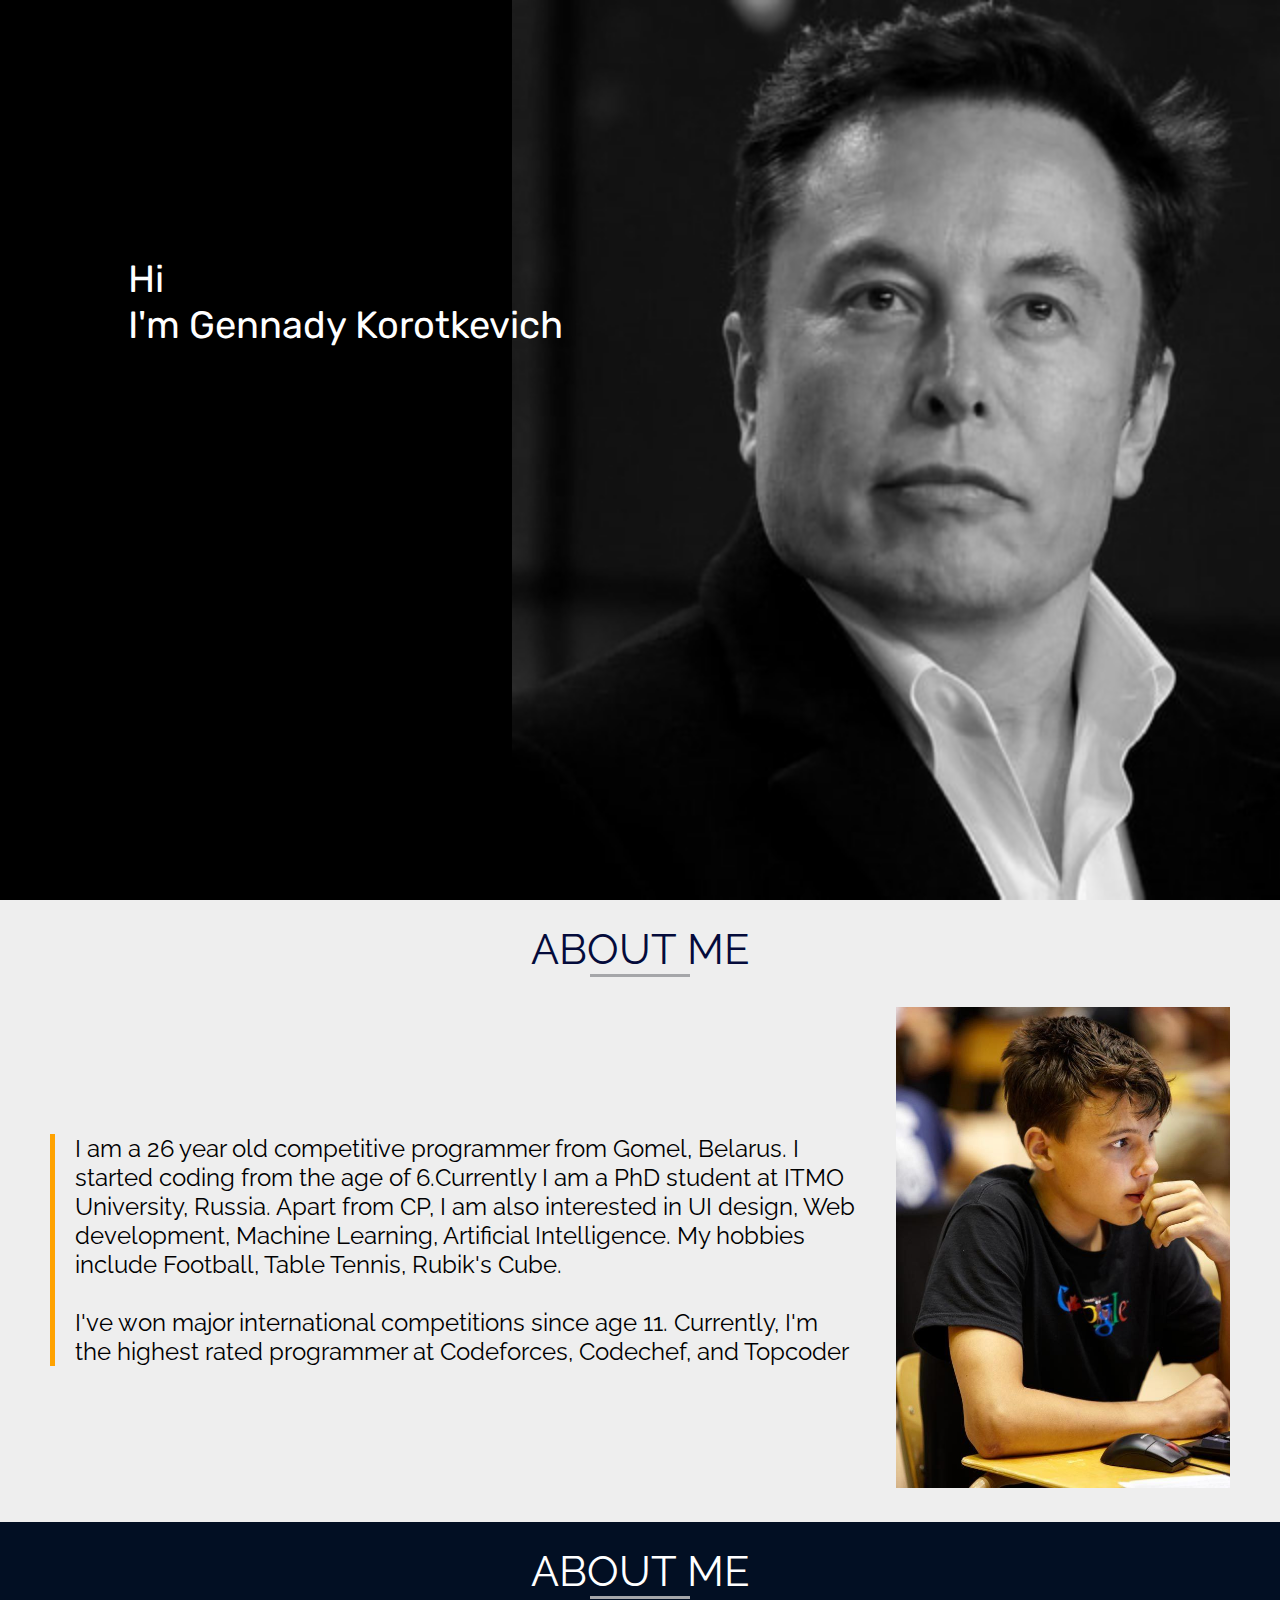
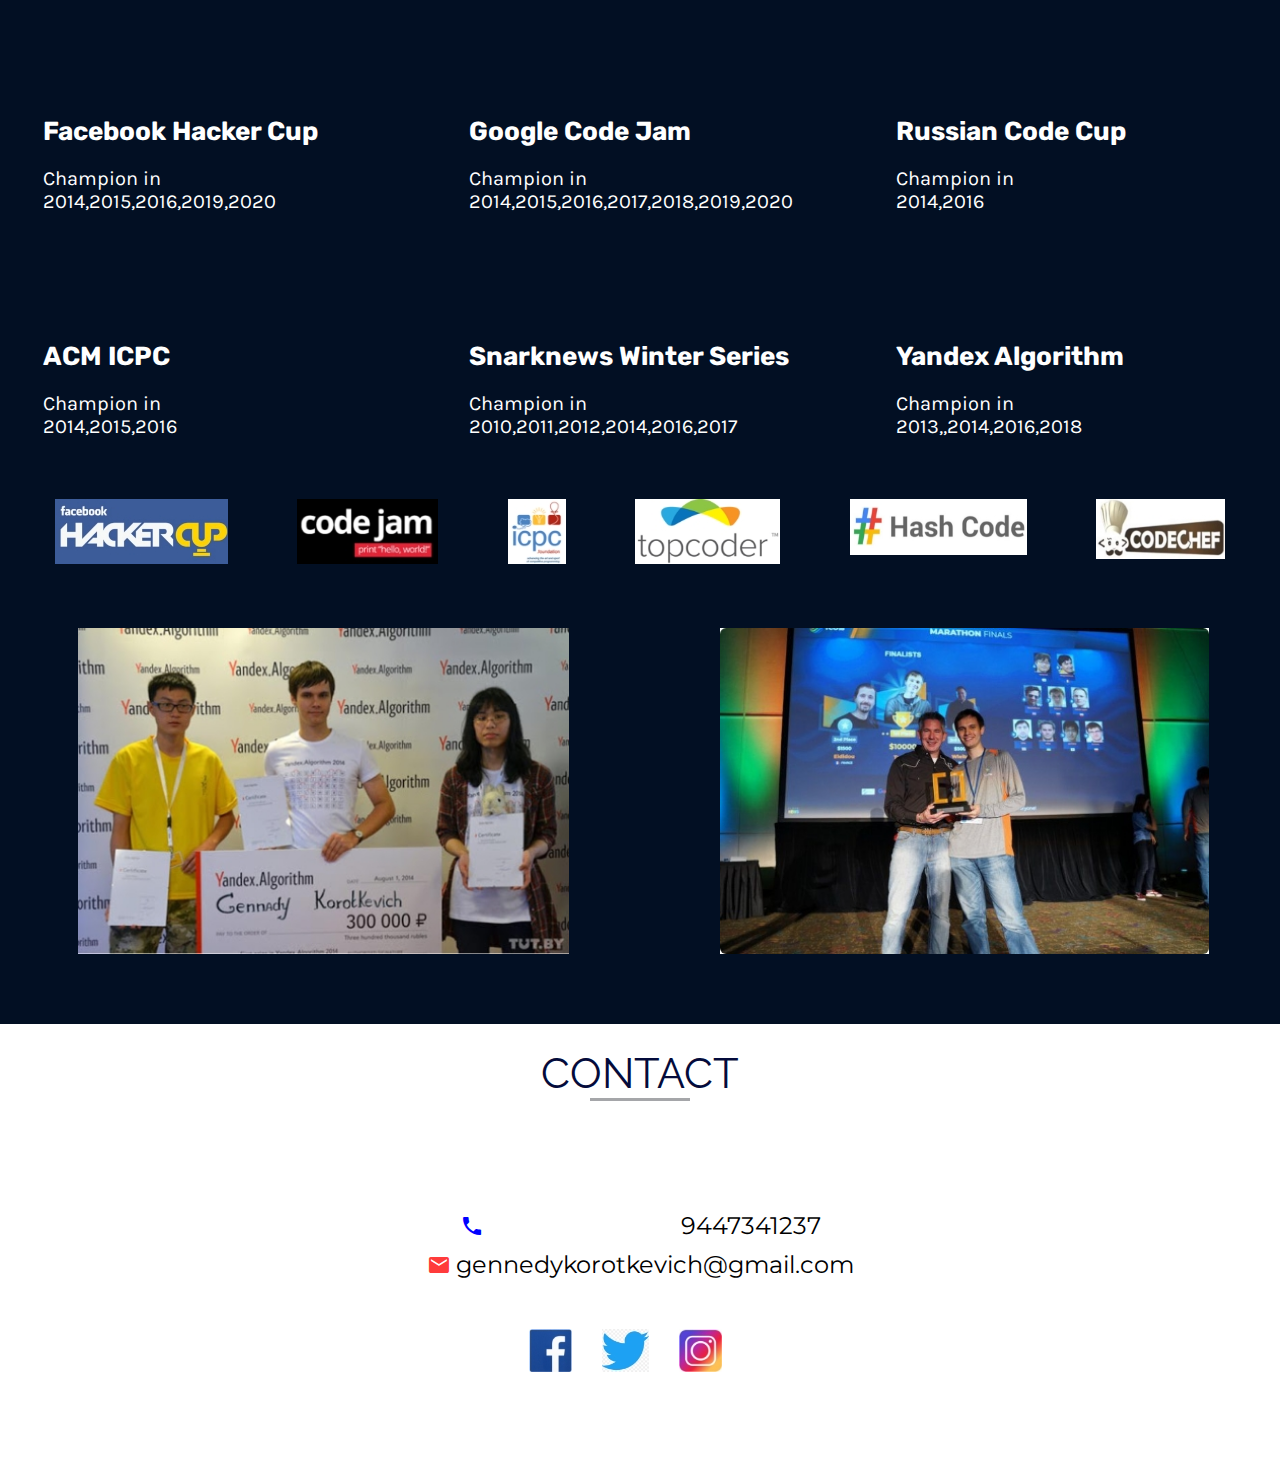
<file: index4.html>
<!DOCTYPE html>
<html lang="en">
<head>
    <meta charset="UTF-8">
    <meta name="viewport" content="width=device-width, initial-scale=1.0">
    <title>Document</title>
    <link rel="stylesheet" href="styles4.css">
</head>
<body>
    <div class="main_website">
        <div class="m1">
            <div class="m1_container">
                <div class="m1_bg">
                    <div class="m1_black_bar"></div>
                    <div class="m1_img_container">
                        <img src="./res/elon_2.jpg" class="m1_pic_1"alt="">
                    </div>
                </div>
                <div class="m1_text_container">
                    <div class="m1_text">
                        <div class="m1t_l1">Hi</div>
                        <div class="m1t_l2">I'm Gennady Korotkevich</div>
                        <br/>
                        <div class="m1t_l3 code_anim">
                            <!-- <div class="anim1_ck">I am a competitve programmer from Belarus</div> -->
                            <span>I</span> 
                            <span>a</span><span>m</span>  
                            <span>a</span> 
                            <span>C</span><span>o</span><span>m</span><span>p</span><span>e</span><span>t</span><span>i</span><span>t</span><span>i</span><span>v</span><span>e</span>  
                            <span>P</span><span>r</span><span>o</span><span>g</span><span>r</span><span>a</span><span>m</span><span>m</span><span>e</span><span>r</span> 
                            <span>f</span><span>r</span><span>o</span><span>m</span> 
                            <span>B</span><span>e</span><span>l</span><span>a</span><span>r</span><span>u</span><span>s</span> 

                        </div>
                    </div>
                </div>
            </div>
        </div>
    
        <div class="m2">
            <div class="m2_container">
                <div class="m2_header">
                    <div class="m2_header_text">ABOUT ME</div>
                    <div class="m2_header_underline"></div>
                </div>
                <div class="m2_info">
                    <div class="m2_des">
                        <div class="m2_des_p1">
                            I am a 26 year old competitive programmer from Gomel, Belarus. I started
                            coding from the age of 6.Currently I am a PhD student at ITMO University,
                            Russia. Apart from CP, I am also interested in UI design, Web
                            development, Machine Learning, Artificial Intelligence. My hobbies
                            include Football, Table Tennis, Rubik's Cube.
                        </div>
                        <br/>
                        <div class="m2_des_p2">
                            I've won major international competitions since age 11. Currently, I'm the
                        highest rated programmer at Codeforces, Codechef, and Topcoder
                        </div>
                    </div>
                    <div class="m2_img_container">
                        <img src="./res/kid.jpg" alt="">
                    </div>
                </div>
            </div>
        </div>

        <div class="m3">
            <div class="m3_container">
                <div class="m2_header m3_header">
                    <div class="m2_header_text m3_header_text">ABOUT ME</div>
                    <div class="m2_header_underline m3_header_underline"></div>
                </div>
                <div class="m3_a_list">
                    <div class="m3card">
                        <div class="m3c_header">Facebook Hacker Cup</div>
                        <div class="m3_des">Champion in <br/>2014,2015,2016,2019,2020</div>
                    </div>
                    <div class="m3card">
                        <div class="m3c_header">Google Code Jam</div>
                        <div class="m3_des">Champion in <br/>2014,2015,2016,2017,2018,2019,2020</div>
                    </div>
                    <div class="m3card">
                        <div class="m3c_header">Russian Code Cup</div>
                        <div class="m3_des">Champion in <br/>2014,2016</div>
                    </div>
                    <div class="m3card">
                        <div class="m3c_header">ACM ICPC</div>
                        <div class="m3_des">Champion in <br/>2014,2015,2016</div>
                    </div>
                    <div class="m3card">
                        <div class="m3c_header">Snarknews Winter Series</div>
                        <div class="m3_des">Champion in <br/>2010,2011,2012,2014,2016,2017</div>
                    </div>
                    <div class="m3card">
                        <div class="m3c_header">Yandex Algorithm</div>
                        <div class="m3_des">Champion in <br/>2013,,2014,2016,2018</div>
                    </div>
                </div>
                <div class="m3_company_logos">
                    <div class="cmp_img"><img src="./res/Image 7.jpg" alt=""></div>
                    <div class="cmp_img"><img src="./res/Image 8.jpg" alt=""></div>
                    <div class="cmp_img"><img src="./res/Image 9.jpg" alt=""></div>
                    <div class="cmp_img"><img src="./res/Image 10.jpg" alt=""></div>
                    <div class="cmp_img"><img src="./res/Image 11.jpg" alt=""></div>
                    <div class="cmp_img"><img src="./res/Image 12.jpg" alt=""></div>
                </div>

                <div class="prize_container">
                    <div class="prize_card prize_card_1">
                        <img src="./res/prize_1.jpg" alt="">
                        <div class="prize_text_1 prize_text">
                            <div>Top Coder 2018</div>
                            <div>Winning Marathon</div>
                        </div>
                    </div>
                    <div class="prize_card prize_card_2">
                        <img src="./res/prize_2.jpg" alt=""> </img>
                        <div class="prize_text_2 prize_text">
                            <div>Yandex Algorithm</div>
                            <div>2014</div>
                        </div>
                    </div>
                </div>
            </div>
        </div>

        <div class="m4">
            <div class="m4_container">
                <div class="m2_header ">
                    <div class="m2_header_text ">CONTACT</div>
                    <div class="m2_header_underline "></div>
                </div>
                <div class="m4_numbers">
                    <a href="tel:9447341237">
                        <i class="material-icons" style="color:blue">phone_enabled</i>
                        <div>9447341237</div>
                    </a>
                    <a href="mailto:gennedykorotkevich@gmail.com">
                        <i class="material-icons" style="color:rgb(255, 59, 59)">email</i>
                        <div>gennedykorotkevich@gmail.com</div> 
                    </a>
                </div>
                <div class="m4_logos">
                    <a href="http://www.facebook.com"><img src="./res/fb.jpg" alt=""></a>
                    <a href="http://www.twitter.com"><img src="./res/twitter.jpg" alt=""></a>
                    <a href="http://www.instagram.com"><img src="./res/insta.jpg" alt=""></a>
                </div>
            </div>
        </div>
    </div>
  


    <link rel="preconnect" href="https://fonts.gstatic.com">
    <link href="https://fonts.googleapis.com/css2?family=Rubik:wght@300;400;500;700&display=swap" rel="stylesheet">
    <link href='https://fonts.googleapis.com/css?family=Roboto Mono' rel='stylesheet'>
    <link href="https://fonts.googleapis.com/css2?family=Raleway&display=swap" rel="stylesheet">
    <link href="https://fonts.googleapis.com/css2?family=Karla&display=swap" rel="stylesheet">
    <link href="https://fonts.googleapis.com/css2?family=Montserrat&display=swap" rel="stylesheet">
    <link href="https://fonts.googleapis.com/icon?family=Material+Icons"rel="stylesheet">
</body>
</html>
</file>
<file: styles4.css>
*{
    padding:0;
    margin:0;
    box-sizing: border-box;
}

::-webkit-scrollbar {
    display: none;
    }
.example::-webkit-scrollbar {
    display: none;
  }
  
.m1{
    width: 100vw;
    height: 100vh;
    /* background-color: yellow; */
    position: relative;
    /* overflow-x:hidden; */
}

.m1_bg{
    background-color: red;
    width: 100vw;
    height: 100vh;
    position: absolute;
    display: flex;
    flex-direction: row;
    z-index: -1;
    /* justify-content: space-between; */
    /* align-items:center ; */

}
.m1_img_container{
    flex:0.6;
    height: 100%;

}
.m1_black_bar{
    background-color: black;
    height: 100%;
    /* width:100px; */
    flex:0.4;

}

.m1_pic_1{
    width: 100%;
    height: 100%;
    object-fit: cover;
}

.m1_text_container{
    color:white;

}

.m1_text{
    /* padding:20% 20% 20% 10%; */
    padding:20% 10% 10% 10%;
}

.m1t_l1,.m1t_l2,.m1t_l3{
    align-self: center;
    font-family: rubik;
    font-size: 38px;
}
.m1t_l3{
        font-family: "roboto mono";
        font-size: 32px;
}

.code_anim{
    /* position: relative; */
    /* w */
    /* background-color:red; */
    /* padding-top: 20px; */
}
.code_anim span{
  background-color:yellow;
  height: 80px;
  animation: pop_up 2300ms ease-out;
  overflow: hidden;
  opacity: 0;
  animation-fill-mode:forwards;
  /* padding-bottom: 21px; */
  transform:translateY(55px);
}


@keyframes pop_up {
    0%   {opacity: 0;}
    100% {opacity: 1;}
}
.code_anim span:nth-child(1){
    animation-delay: 50ms;
}
.code_anim span:nth-child(2){
    animation-delay: 100ms;
}
.code_anim span:nth-child(3){
    animation-delay: 150ms;
}.code_anim span:nth-child(4){
    animation-delay: 200ms;
}.code_anim span:nth-child(5){
    animation-delay: 250ms;
}.code_anim span:nth-child(6){
    animation-delay: 300ms;
}.code_anim span:nth-child(7){
    animation-delay: 350ms;
}.code_anim span:nth-child(8){
    animation-delay: 400ms;
}.code_anim span:nth-child(9){
    animation-delay: 450ms;
}.code_anim span:nth-child(10){
    animation-delay: 500ms;
}
.code_anim span:nth-child(11){
    animation-delay:550ms;
}.code_anim span:nth-child(12){
    animation-delay: 600ms;
}.code_anim span:nth-child(13){
    animation-delay: 650ms;
}.code_anim span:nth-child(14){
    animation-delay: 700ms;
}.code_anim span:nth-child(15){
    animation-delay: 750ms;
}
.code_anim span:nth-child(16){
    animation-delay: 800ms;
}.code_anim span:nth-child(17){
    animation-delay: 850ms;
}.code_anim span:nth-child(18){
    animation-delay: 900ms;
}.code_anim span:nth-child(19){
    animation-delay: 950ms;
}.code_anim span:nth-child(20){
    animation-delay: 1000ms;
}.code_anim span:nth-child(21){
    animation-delay: 1050ms;
}.code_anim span:nth-child(22){
    animation-delay: 1100ms;
}
.code_anim span:nth-child(23){
    animation-delay: 1200ms;
}.code_anim span:nth-child(24){
    animation-delay: 1250ms;
}.code_anim span:nth-child(25){
    animation-delay: 1300ms;
}.code_anim span:nth-child(26){
    animation-delay: 1350ms;
}.code_anim span:nth-child(27){
    animation-delay: 1400ms;
}.code_anim span:nth-child(28){
    animation-delay: 1450ms;
}.code_anim span:nth-child(29){
    animation-delay: 1500ms;
}

.code_anim span:nth-child(30){
    animation-delay: 1600ms;
}.code_anim span:nth-child(31){
    animation-delay: 1650ms;
}.code_anim span:nth-child(32){
    animation-delay: 1700ms;
}.code_anim span:nth-child(33){
    animation-delay: 1750ms;
}
.code_anim span:nth-child(34){
    animation-delay: 1800ms;
}.code_anim span:nth-child(35){
    animation-delay: 1850ms;
}.code_anim span:nth-child(36){
    animation-delay: 1900ms;
}


.m2{
    /* overflow-x: hidden  ; */
    /* height: 50vh; */
    background-color: #EEEEEE;
}

.m2_header{
    display: flex;
    flex-direction: column;
    justify-content: center;
    align-items: center;
    padding-top: 25px;
}
.m2_header_text{
    color:#040B3B;  
    font-size: 42px;
    font-family: Raleway;
 }
 .m2_header_underline{
     background-color:#A5A6A9;
     height: 3px;
     width: 100px;
     text-align: center;
 }
.m2_info{
    display: flex;
    justify-content: space-around;
    align-items: center;
    padding: 30px 50px;
}

.m2_img_container img {
   
    width: 100%;
    object-fit: cover;
}

.m2_img_container{
    flex:0.3;
    width: 100%;
    height: 50%;
}

.m2_des{
    flex:0.7;
    font-size: 24px;
    font-family: Raleway;
    padding-right: 40px;
    border-left: 5px solid #FFA200 ;
    padding-left: 20px;
}

.m3_container{
    background-color: #020F23;
}
.m3_header{
    margin-bottom: 40px;
}
.m3_header_underline{
background-color: #A5A6A9;
}

.m3_header_text{
color:white;
}

.m3_a_list{
    color:white;
    display: grid;
    grid-template-columns: 1fr 1fr 1fr;

}
.m3card{
   /* background-color: peachpuff; */
   margin-top: 25px;
   height: 200px;
   /* width: 100%; */
   /* margin-right: 5px; */
   padding-left: 10%;
   display: flex; 
   align-items: flex-start;
   justify-content: center;
   flex-direction: column; 

   /* : ; */
}

.m3c_header{
    font-weight: bold;
    font-size:26px ;
    font-family: rubik;
    text-align: left;
}
.m3_des{
    margin-top: 20px;
    font-size:20px ;
    font-family: karla;  
}
.m3_company_logos{
    display: flex;
    justify-content: space-around;
    padding: 10px 20px;
}

.prize_container{
    display: flex;
    justify-content: space-around;
    padding: 50px 0 70px;
}
.prize_card{
    position: relative;
}
.prize_card img{
    height: 100%;
    object-fit: contain;
    background-color: black;
    transition:all 1s ease-in-out;
}
.prize_text_2,.prize_text_1{
position: absolute;
opacity: 0;
top:50%;
left:50%;
transform:translate(-50%,-50%);
font-family: roboto;
font-size:38px;
color:white;
transition:all 1s ease-in-out;
}

.prize_card_1:hover img{
    opacity:0.5;
}
.prize_card_2:hover img{
    opacity:0.5;
}

.prize_card_1:hover .prize_text_1{
    opacity: 1;
}
.prize_card_2:hover .prize_text_2{
    opacity: 1;
}

.m4_numbers{
    display: flex;
    justify-content: space-around;
    align-items: center;
    flex-direction: column;
    padding-top:100px;
}

.m4_numbers a{
    outline:none;
    text-decoration: none;
    color:inherit;
    font-family: Montserrat;
    font-size:24px;
    padding-top: 10px;
    display: flex;
    align-items: center;
    justify-content:space-around ;
}
.m4_numbers a i{
padding-right: 5px;
}
.m4_logos{
    display: flex;
    justify-content: center;
    align-items: center;
    padding-top: 50px;
    padding-bottom: 100px;
}

.m4_logos img{
    padding-right: 30px;
}

.prize_text{
    display: flex;
    flex-direction: column;
    justify-content: center;
    align-items: center;
    /* background-color: peachpuff; */
    width: 100%;
    height: 100%;
}

.prize_card{
    /* background-color: red; */
   
}

@media only screen and (max-width: 840px) {
    
.m3_a_list{
    
    grid-template-columns: 1fr 1fr;

}
}

@media only screen and (max-width: 600px) {
    .m3_a_list{
        flex-direction: column;
    }
.m2_info{
    flex-direction: column;
}
.m3_a_list{
    
    grid-template-columns: 1fr;

}
.prize_container{
flex-direction: column;
}
.prize_card img{
    padding-top: 40px;
}
}
</file>
